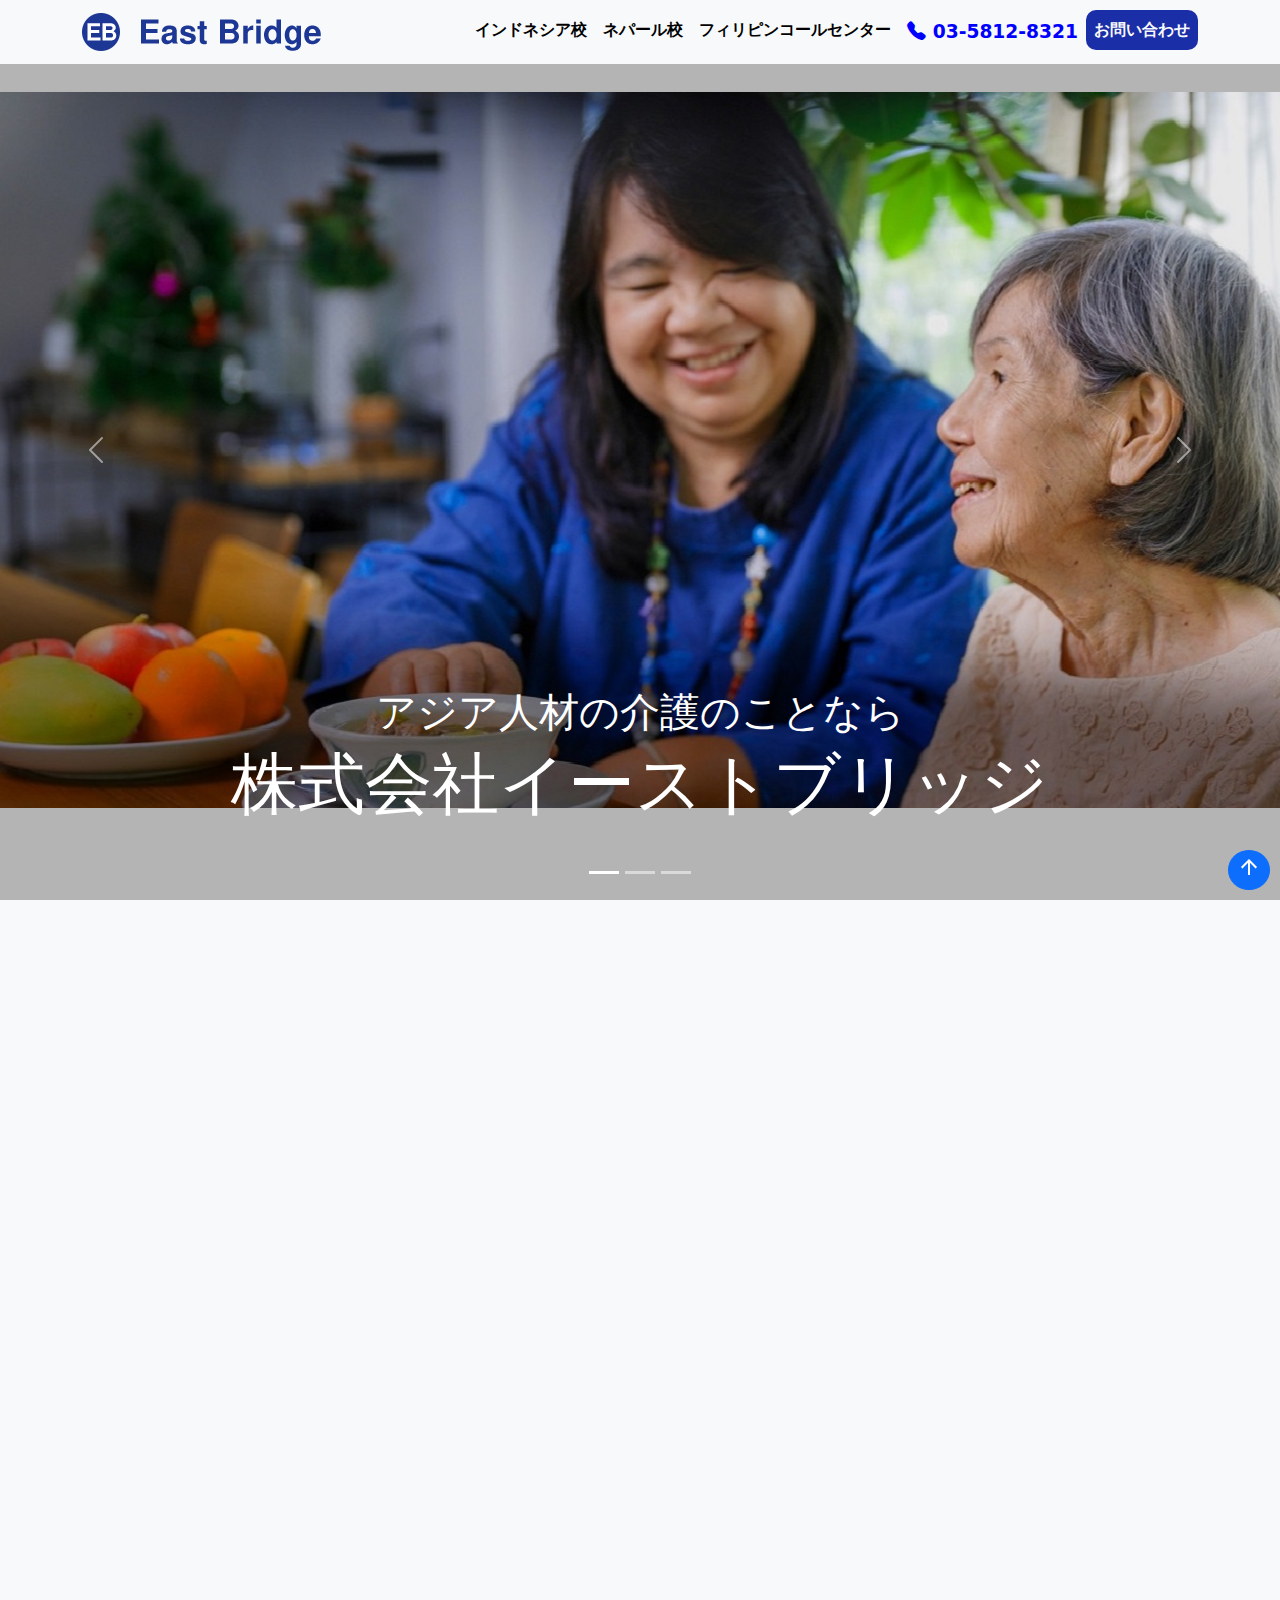
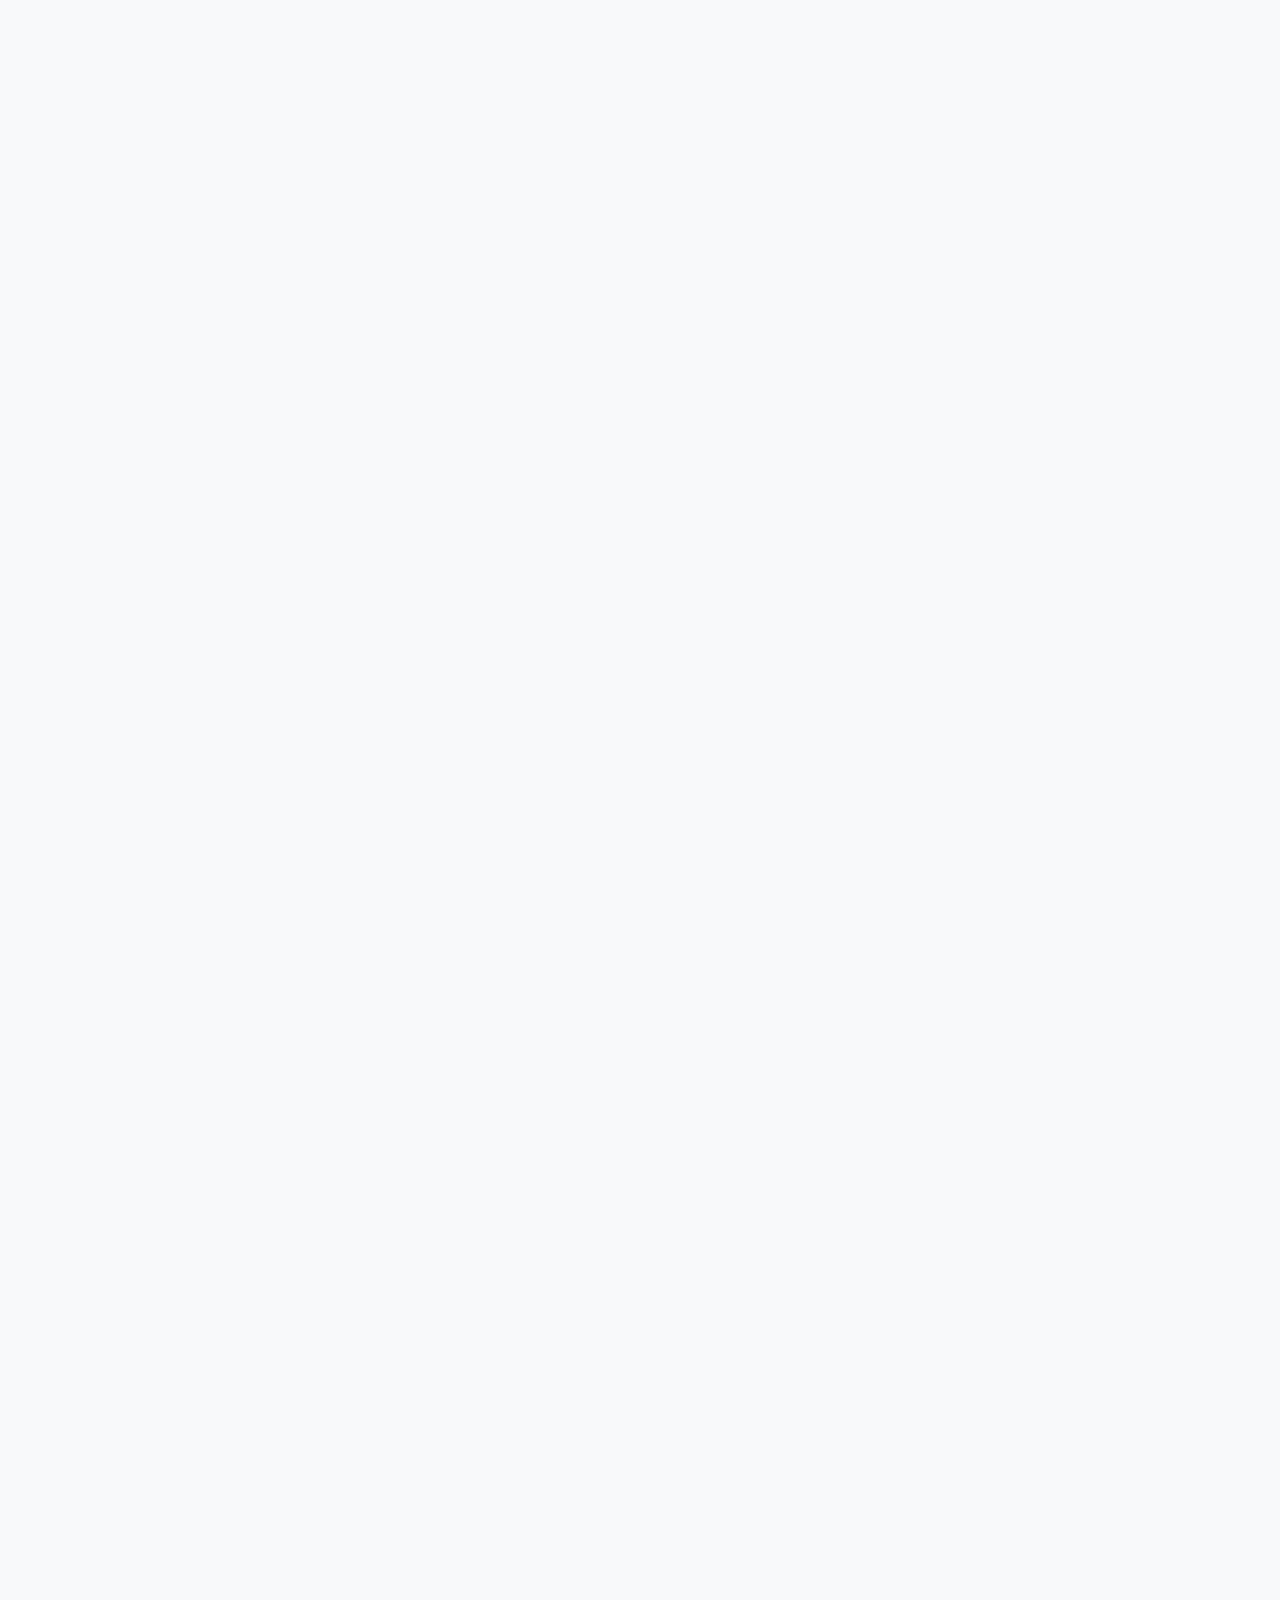
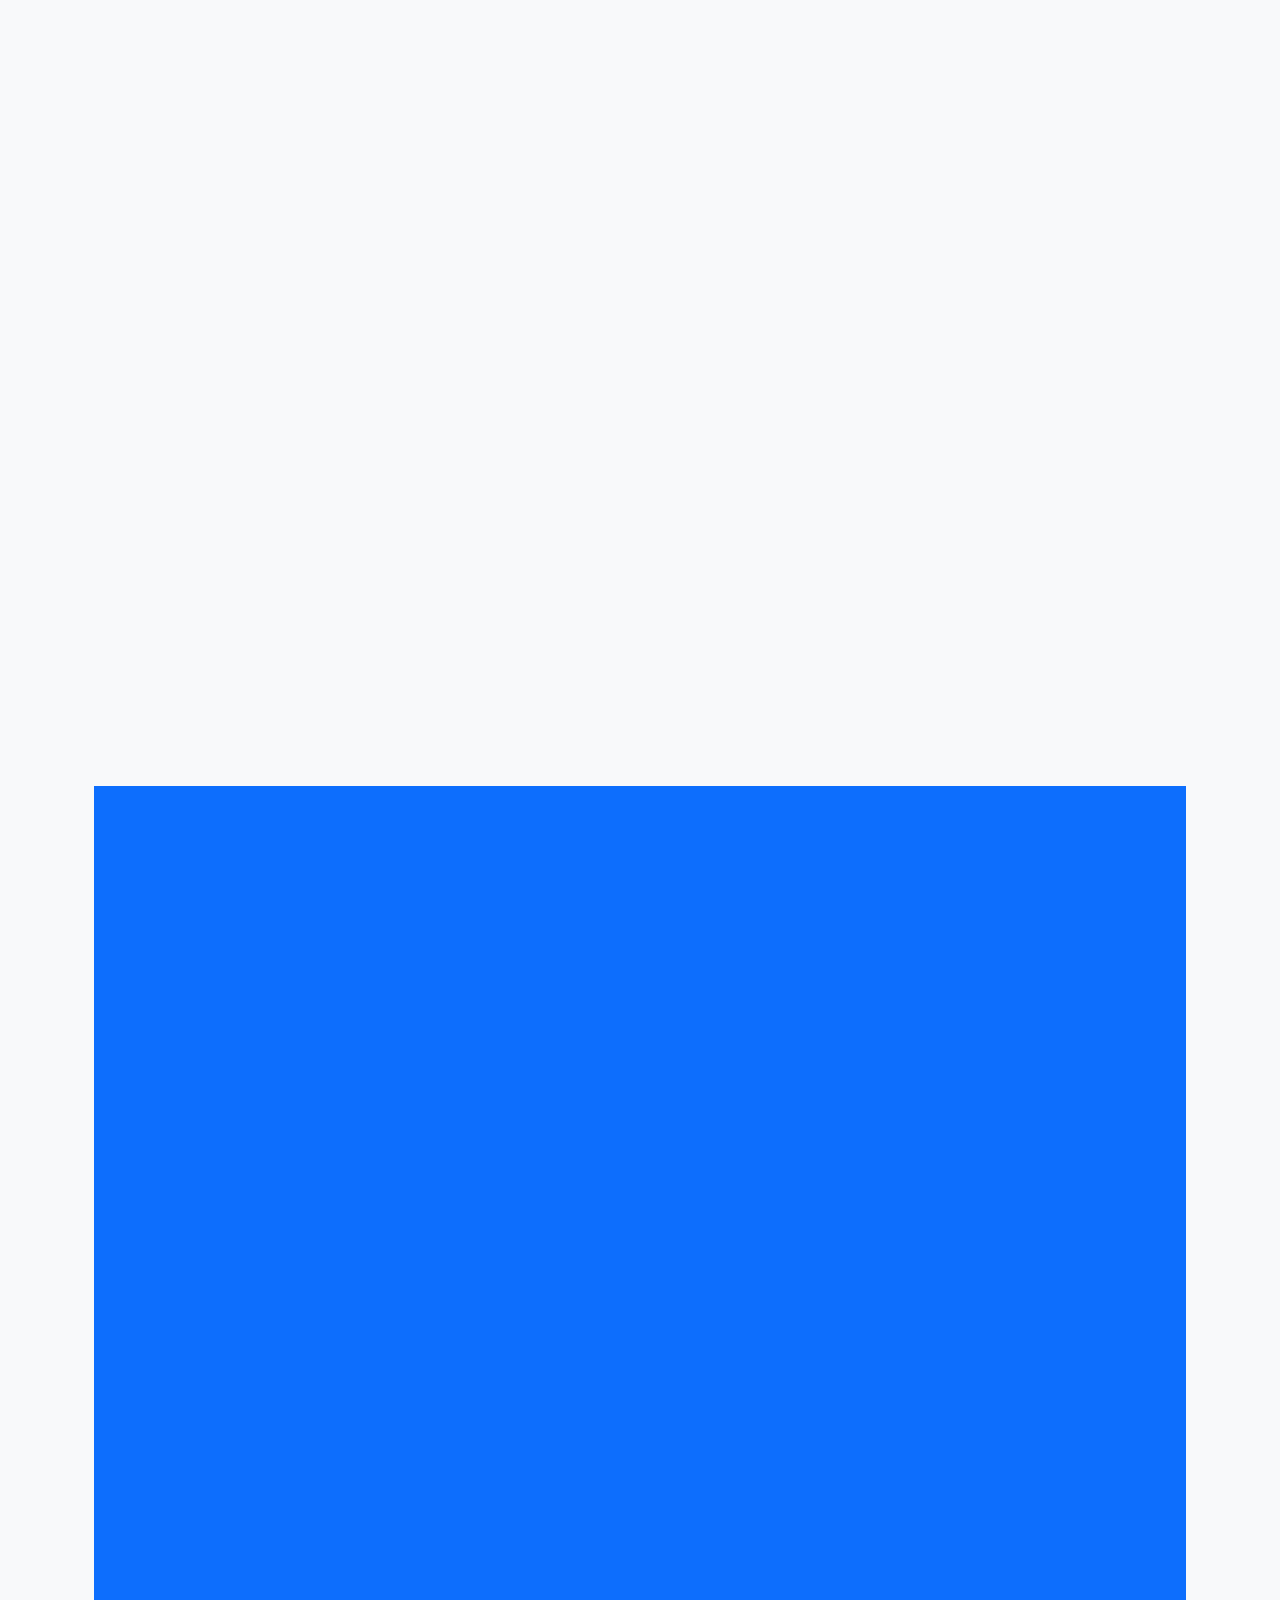
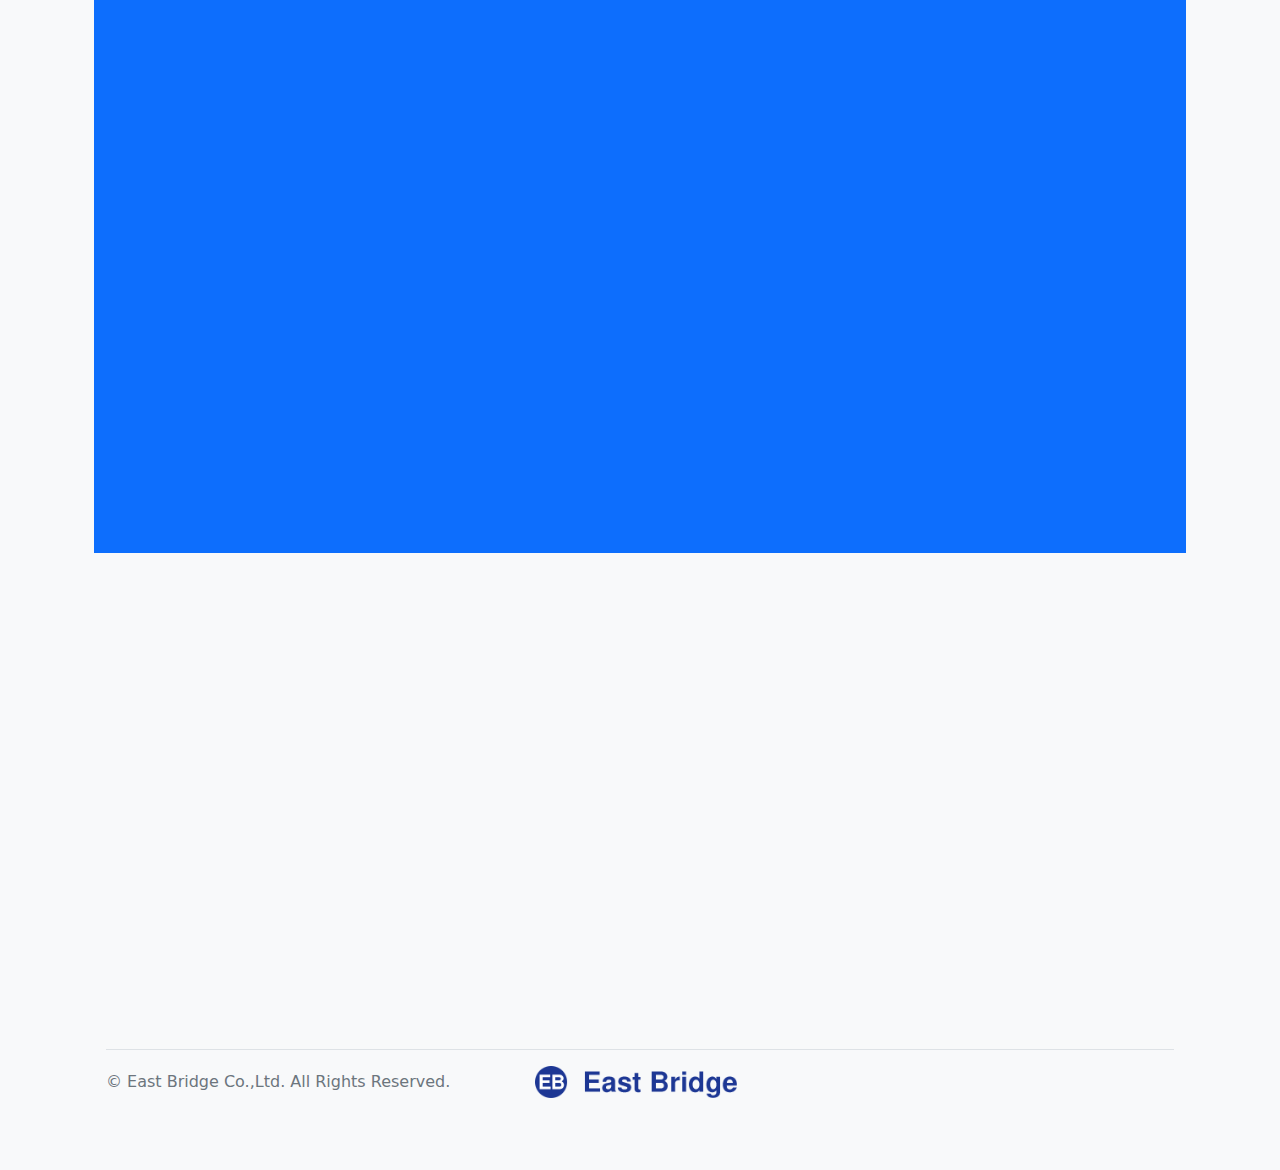
<file: index.html>
<!doctype html>
<html lang="en">
<head>

    <meta charset="utf-8">
    <meta name="viewport" content="width=device-width, initial-scale=1">

    <!-- Favicons -->
    <link rel="icon" type="image/x-icon" href="./img/eb.ico">
    <meta name="description" content="外国人雇用時の前勤務先へのヒアリング代行サービスならお任せください！企業様が人材採用時、応募者の前勤務先での勤務態度などを、代行してヒアリングし、スムーズな採用活動をサポートするサービスです。特定技能などの入国予定の就業者採用にも最適です。">
    <meta name="keywords" content="外国人採用,特定技能,ヒアリング代行サービス,Job Reliable,株式会社イースト・ブリッジ">
    <title>Job Reliable｜株式会社イースト・ブリッジ</title>


    <!-- Custom styles for this template -->
    <link href="css/hover-min.css" rel="stylesheet" media="all">
    <link href="css/bootstrap.min.css" rel="stylesheet">
    <link rel="stylesheet"
          href="https://fonts.googleapis.com/css2?family=Material+Symbols+Outlined:opsz,wght,FILL,GRAD@20..48,100..700,0..1,-50..200"/>
    <link href="css/aos.css" rel="stylesheet">
    <link href="./css/carousel.css" rel="stylesheet">
    <link href="./css/main.css" rel="stylesheet">
    <link href="./css/animate.min.css" rel="stylesheet">
    <link href="https://cdn.jsdelivr.net/npm/bootstrap-icons@1.3.0/font/bootstrap-icons.css" rel="stylesheet">

</head>
<body>

<div id="preloader">

</div>
<script>
    var loader = document.getElementById('preloader');
    window.addEventListener("load", function () {
        loader.style.display = "none";
    })
</script>
<script
        src="https://code.jquery.com/jquery-3.6.0.min.js"
        integrity="sha256-/xUj+3OJU5yExlq6GSYGSHk7tPXikynS7ogEvDej/m4="
        crossorigin="anonymous">
</script>
<header >   
     
    <nav class="navbar navbar-expand-lg navbar-light bg-light fixed-top xc" aria-label="Eighth navbar example">
        <div class="container">
            <a class="navbar-brand" href="#"><img src="img/logo-EastBridge.png"></a>
            <button class="navbar-toggler collapsed" type="button" data-bs-toggle="collapse"
                    data-bs-target="#navbarsExample07" aria-controls="navbarsExample07" aria-expanded="false"
                    aria-label="Toggle navigation">
                <span class="navbar-toggler-icon"></span>
            </button>

            <div class="navbar-collapse collapse navx" id="navbarsExample07" >
                <ul class="navbar-nav me-auto mb-2 mb-lg-0">


                </ul>
                <ul class="navbar-nav mb-2 mb-lg-0">
                    <li class="nav-item">
                        <a class="nav-link fw-semibold text-black" a href="http://www.yorisoi-caregiver.com/indonesia/">インドネシア校</a>
                    </li>
                    <li class="nav-item">
                        <a class="nav-link fw-semibold text-black" a href="http://www.yorisoi-caregiver.com/nepal/">ネパール校</a>
                    </li>
                    <li class="nav-item">
                        <a class="nav-link fw-semibold text-black" a href="http://www.yorisoi-caregiver.com/philippines/">フィリピンコールセンター</a>
                    </li>
                    <li class="nav-item">

                            <a class="nav-link fw-semibold " style="color: blue;font-size: 14pt" href="tel:03-5812-8321" ><i class="bi bi-telephone-fill"></i> 03-5812-8321</a>
                    </li>
                    <li class="nav-item">
                        <a class="nav-link fw-bold text-light bg-newBlue customBtn" href="https://www.eastbridge.co.jp/jinzai/contact.php">お問い合わせ</a>
                    </li>

                </ul>

            </div>
        </div>
        
    </nav>

</header>

<main>
    <!--Carousel-->
    <div id="myCarousel" class="carousel slide " data-bs-ride="carousel">
        <div class="carousel-indicators">
            <button type="button" data-bs-target="#myCarousel" data-bs-slide-to="0" class="active" aria-current="true"
                    aria-label="Slide 1"></button>
            <button type="button" data-bs-target="#myCarousel" data-bs-slide-to="1" aria-label="Slide 2"></button>
            <button type="button" data-bs-target="#myCarousel" data-bs-slide-to="2" aria-label="Slide 3"></button>
        </div>
        <div class="carousel-inner ">

            <div class="carousel-item c active">



                <div class="container ">
                    <div class="carousel-caption">
                        <h1 class="c-prgh animate__animated animate__fadeInRight">アジア人材の介護のことなら</h1>
                        <h1 class="c-title animate__animated animate__fadeInLeft" >株式会社イーストブリッジ</h1>
                    </div>
                </div>
            </div>
            <div class="carousel-item cc ">


                <div class="container">
                    <div class="carousel-caption">
                        <h1 class="c-prgh animate__animated animate__fadeInRight">トータルサポートなら</h1>
                        <h1 class="c-title animate__animated animate__fadeInLeft" >株式会社イーストブリッジ</h1>
                    </div>
                </div>
            </div>
            <div class="carousel-item  ccc ">


                <div class="container">
                    <div class="carousel-caption">
                        <h1 class="c-prgh animate__animated animate__fadeInRight">独自の海外ネットワークなら</h1>
                        <h1 class="c-title animate__animated animate__fadeInLeft" >株式会社イーストブリッジ</h1>
                    </div>
                </div>
            </div>

        </div>
        <button class="carousel-control-prev" type="button" data-bs-target="#myCarousel" data-bs-slide="prev">
            <span class="carousel-control-prev-icon" aria-hidden="true"></span>
            <span class="visually-hidden">Previous</span>
        </button>
        <button class="carousel-control-next" type="button" data-bs-target="#myCarousel" data-bs-slide="next">
            <span class="carousel-control-next-icon" aria-hidden="true"></span>
            <span class="visually-hidden">Next</span>
        </button>
    </div>

    <!--counter-->

    <div class="bg-light">
        <div class="1 container py-3 ">
            <div class="py-3  text-center felx" data-aos="fade-up" data-aos-anchor-placement="bottom-bottom">
            <div class="status">
                <div class="col-lg-6 mx-auto">
                    <p class="lead mb-1" id="feature-sub">Job Reliableの状況</p>
                    <h5 id="date-today"></h5>
                </div>
            </div>

            <script>
                let dateToday = document.getElementById("date-today");

                let today = new Date();
                let day = `${today.getDate() <10 ? "0" : ""}${today.getDate()}`;
                let month = `${(today.getMonth()+1)<10 ? "0" : ""}${(today.getMonth()+1)}`;
                let year = `${today.getFullYear()<10 ? "0" : ""}${today.getFullYear()}`;
                
                dateToday.textContent = `(${year}年${month}月${day}日時点)`;
            </script>



    <div class="box" data-aos="fade-up"></div>

    <div id="counter-section-container">
    
        <div id="counter-box-container">
    
            <div id="counter-box">
                <h3>お取引介護施設数</h3><span class="counter" data-number="45"></span>
                <p>施設</p>
            </div>
    
            <div id="counter-box">
                <h3>内定者数</h3><span class="counter" data-number="142"></span>
                <p>名</p>
            </div>
    
        </div>
    
    </div>
</div>

    <!--Feature-->
    <div class="bg-light">
        <div class="1 container py-3 ">
            <div class="py-3  text-center " data-aos="fade-up"
                 data-aos-anchor-placement="bottom-bottom">
                <h1 class="display-5 fw-bold " id="feature">弊社の特徴</h1>
                <div class="col-lg-6 mx-auto">
                    <p class="lead mb-4" id="feature-sub">Features of our company</p>
                </div>
            </div>
            <div class="row">
                <div class="card mb-3" data-aos="fade-up"
                     data-aos-anchor-placement="bottom-bottom">
                    <div class="row g-0">
                        <div class="col-md-5" data-aos="fade-right"
                             data-aos-offset="300"
                             data-aos-easing="ease-in-sine">
                            <img src="img/feature_01.png" class="img-fluid rounded-start" alt="...">
                        </div>
                        <div class="col-md-7" data-aos="fade-left"
                             data-aos-offset="300"
                             data-aos-easing="ease-in-sine">
                            <div class="card-body">
                                <h3 class="card-title">早期退職は全額返金</h3>
                                <p class="card-text">長期雇用を前提とした人材をご紹介しますので、入社６ヶ月以内の退職は全額返金いたします。

                                    <br>保証期間は６か月、１２か月、３６か月の３つをご用意しています。

                                    <br>「すぐに辞められると困る…」と不安な事業者様でも安心してお受け入れいただけます。</p>

                            </div>
                        </div>
                    </div>
                </div>
                <div class="card mb-3" data-aos="fade-up"
                     data-aos-anchor-placement="bottom-bottom">
                    <div class="row g-0">
                        <div class="col-md-5" data-aos="fade-right"
                             data-aos-offset="300"
                             data-aos-easing="ease-in-sine">
                            <img src="img/feature_02.png" class="img-fluid rounded-start" alt="...">
                        </div>
                        <div class="col-md-7" data-aos="fade-left"
                             data-aos-offset="300"
                             data-aos-easing="ease-in-sine">
                            <div class="card-body">
                                <h3 class="card-title">トータルサポート</h3>
                                <p class="card-text">人材募集から在留資格の変更及び、入社後のサポートまで弊社がトータルにサポートいたします。

                                    <br>ご希望の事業者様には1、2年で登録支援コンサル代を無くせるようにサポートします。

                                    就労者の支援を自社で行うことにより、特定技能の受け入れに伴うコストを削減することが可能です。</p>

                            </div>
                        </div>
                    </div>
                </div>
                <div class="card mb-3" data-aos="fade-up"
                     data-aos-anchor-placement="bottom-bottom">
                    <div class="row g-0">
                        <div class="col-md-5" data-aos="fade-right"
                             data-aos-offset="300"
                             data-aos-easing="ease-in-sine">
                            <img src="img/jinzai3.png" class="img-fluid rounded-start" alt="...">
                        </div>
                        <div class="col-md-7" data-aos="fade-left"
                             data-aos-offset="300"
                             data-aos-easing="ease-in-sine">
                            <div class="card-body">
                                <h3 class="card-title">独自の海外ネットワーク</h3>
                                <p class="card-text">YORISOI介護日本語学校ネパール/インドネシアと専属パートナーシップ契約を締結しており、優秀な人材を安定的に供給します。

                                    <br>また、弊社の現地法人（ネパール/インドネシア/ベトナム/フィリピン/中国）から直接。優秀な人材をご紹介致します。</p>

                            </div>
                        </div>
                    </div>
                </div>
                <div class="card mb-3" data-aos="fade-up"
                     data-aos-anchor-placement="bottom-bottom">
                    <div class="row g-0">
                        <div class="col-md-5" data-aos="fade-right"
                             data-aos-offset="300"
                             data-aos-easing="ease-in-sine">
                            <img src="img/jinzai4.png" class="img-fluid rounded-start" alt="...">
                        </div>
                        <div class="col-md-7" data-aos="fade-left"
                             data-aos-offset="300"
                             data-aos-easing="ease-in-sine">
                            <div class="card-body">
                                <h3 class="card-title">介護福祉士合格をサポート</h3>
                                <p class="card-text">一般社団法人しふく福祉人材協会が提供するオンラインでの介護福祉士合格プログラムにて、入社後の資格取得もサポートします。</p>

                            </div>
                        </div>
                    </div>
                </div>
            </div>
        </div>
    </div>

    <!--SSW specialities-->

<div class="bg-light">
    <div class="2 container py-3">
        <div class="py-3 text-center" data-aos="zoom-in"
             data-aos-anchor-placement="bottom-bottom">
            <h1 class="display-5 fw-bold" id="staff">特定技能の特徴</h1>
            <div class="col-lg-6 mx-auto">
                <p class="lead mb-4" id="staff-sub">Features of Designated Skills Visa</p>
            </div>
        </div>
    <h4 data-aos="flip-up" data-aos-duration="2000">特定技能のメリット</h4>
    <div class="b-grid mb-2 gap-2 d-sm-flex justify-content-sm-center">
    <div class="card  col-sm-4"  data-aos="flip-left" data-aos-duration="2000">
        <div class="card-body ">
            <h4 class="ssw-sub">施設配置の自由</h5>
            <p class="card-text">複数の施設を経営している企業の場合、A施設、B施設、C施設等で転籍可能です。</p>
        </div>
    </div>
    <div class="card col-sm-4" data-aos="zoom-in-down" data-aos-duration="2000">
        <div class="card-body">
            <h4 class="ssw-sub">指導員不要で夜勤勤務が可能</h5>
            <p class="card-text">技能実習生は実習指導員がいないと夜勤は出来ません。</p>
        </div>
    </div>
    <div class="card col-sm-4" data-aos="flip-right" data-aos-duration="2000">
        <div class="card-body">
            <h4 class="ssw-sub">ランニングコストが減らせる</h5>
            <p class="card-text">技能実習の管理費と異なり、自社で3ヶ月面談等が可能出れればコスト削減が可能です。</p>
        </div>
    </div>
    </div>
    <div class="b-grid mb-2 gap-2 d-sm-flex justify-content-sm-center">
        <div class="card col-sm-4"  data-aos="zoom-in-left" data-aos-duration="2000">
            <div class="card-body">
                <h4 class="ssw-sub">介護の特定技能１号外国人は、技能実習３年修了の人材と介護技能が同等であることから、就労と同時に配置基準に算定します</h5>
                <p class="card-text">事業所に配属後すぐに人員配置基準に加えることができる（基本的には自治体の条例は厚生労働省の公示に合わせているが異なる場合もあり）。</p>
            </div>
        </div>
        <div class="card col-sm-4" data-aos="flip-right" data-aos-duration="2000">
            <div class="card-body">
                <h4 class="ssw-sub">法的な制限を最小限にとどめることができる</h5>
                <p class="card-text">技能実習計画に基づいた作業を忠実に実施していないと法律違反として、実習取消処分になります。また、36協定など、労働基準法に違反すると、これも実習取消処分になってしまいます。</p>
            </div>
        </div>
        <div class="card col-sm-4" data-aos="zoom-in-right" data-aos-duration="2000">
            <div class="card-body">
                <h4 class="ssw-sub">初年度から常勤の介護職員数まで採用できる上、新設から3年未満でも導入可能</h5>
                <p class="card-text">外国人介護士の雇用における受け入れ人数枠が大きい上、新設の事業者でも外国雇用が可能です。</p>
            </div>
        </div>
    </div>
    <h4 class="py-3 text-Left" data-aos="flip-up" data-aos-duration="2000">外国人介護人材受入れの仕組み</h4>
    <div class="img" data-aos="zoom-in-right" data-aos-duration="2000">
    <img src="./img/ppttable.png" width="100%">
    </div>

    <!--Staff-->
    <div class="bg-light">
        <div class="2 container py-3">
            <div class="py-3 text-center" data-aos="fade-up"
                 data-aos-anchor-placement="bottom-bottom">
                <h1 class="display-5 fw-bold" id="staff">ご紹介できる人材</h1>
                <div class="col-lg-6 mx-auto">
                    <p class="lead mb-4" id="staff-sub">Personnel we can introduce</p>
                </div>
            </div>
            <div class="pb-5">
                <div class="d-flex align-items-center p-3 my-1 text-white bg-newBlue rounded shadow-sm "
                     data-aos="flip-up"
                     data-aos-duration="2000">
                    <img class="me-3" src="img/icons8-bookmark-24.png">
                    <div class="lh-1">
                        <h1 class="h3 mb-0 text-white lh-1 animate__backInLeft">介護福祉士（暫定介護福祉士）、正看護師、准看護師等の有資格者</h1>

                    </div>
                </div>
                <div class="d-flex align-items-center p-3  my-1 text-white bg-newBlue rounded shadow-sm"
                     data-aos="flip-up"
                     data-aos-duration="2000">
                    <img class="me-3" src="img/icons8-bookmark-24.png">
                    <div class="lh-1">
                        <h1 class="h3 mb-0 text-white lh-1">特定技能介護合格者</h1>

                    </div>
                </div>
                <div class="d-flex align-items-center p-3 my-1 text-white bg-newBlue rounded shadow-sm"
                     data-aos="flip-up"
                     data-aos-duration="2000">
                    <img class="me-3" src="img/icons8-bookmark-24.png">
                    <div class="lh-1">
                        <h1 class="h3 mb-0 text-white lh-1">留学生（暫定）介護福祉士</h1> <p>※ 詳細はお問い合わせください</p>

                    </div>
                </div>
                <div class="d-flex align-items-center p-3  my-1 text-white bg-newBlue rounded shadow-sm"
                     data-aos="flip-up"
                     data-aos-duration="2000">
                    <img class="me-3" src="img/icons8-bookmark-24.png">
                    <div class="lh-1">
                        <h1 class="h3 mb-0 text-white lh-1">就労制限のない人材</h1>

                    </div>
                </div>
            </div>

        </div>
    </div>

    <!--Company-->
    <div class="bg-primary ppp pb-5">
        <div class="3 container py-3">
            <div class=" py-5 text-center" data-aos="fade-up"
                 data-aos-anchor-placement="bottom-bottom">
                <h1 class="display-5 fw-bold text-light" id="company">会社概要</h1>
                <div class="col-lg-6 mx-auto">
                    <p class="lead mb-4 text-light">About us</p>
                </div>
            </div>
            <div class="row">
                <div class="col-lg-6 col-sm-12" data-aos="fade-right"
                     data-aos-anchor="#example-anchor"
                     data-aos-offset="2000"
                     data-aos-duration="2000">
                    <table class="table text-light">
                        <tbody>
                        <tr>
                            <th >資本金</th>
                            <th >1,000万円</th>

                        </tr>
                        <tr>
                            <th scope="row">設立</th>
                            <th>1994年 3月 1日</th>

                        </tr>
                        <tr>
                            <th scope="row">役員</th>
                            <th>代表取締役社長　<br>今村 努</th>

                        </tr>
                        <tr>
                            <th scope="row">従業員数</th>
                            <th>国内 45名　<br>
                                海外 50名<br>
                                (内外国人スタッフ95名)</th>

                        </tr>
                        <tr>
                            <th scope="row">取引銀行</th>
                            <th>みずほ銀行　西野田支店</th>

                        </tr>
                        <tr>
                            <th scope="row">主な取引先</th>
                            <th>KDDI株式会社<br>
                                ソフトバンク株式会社<br>
                                東日本電信電話株式会社<br>
                                介護事業者<br>
                                NTTインターネット株式会社<br>
                                日本国内　大学、専門学校、<br>
                                日本語学校　多数<br>
                                海外　日本語学校、留学会社<br>
                                送り出し機関<br>
                                他多数（順不同）
                            </th>
                        </tr>
                        <tr>
                            <th scope="row">東京本社</th>
                            <th>〒110-0005　<br>
                                東京都台東区上野1-11-9<br>
                                イマスサニービル８階<br>
                                TEL：03-5812-8321<br>
                                FAX：03-5812-8366
                            </th>

                        </tr>
                        </tbody>
                    </table>
                </div>
                <div class="col-lg-6 col-sm-12" data-aos="fade-left"
                     data-aos-anchor="#example-anchor"
                     data-aos-offset="2000"
                     data-aos-duration="2000">
                    <table class="table text-light">
                        <tbody>
                        <tr>
                            <th scope="row">大阪支社</th>
                            <th>〒531-0072<br>
                                大阪市北区豊崎3丁目20-9<br>
                                三栄ビル9F<br>
                                TEL：06-6371-6851　<br>
                                FAX：06-6371-6852
                            </th>

                        </tr>
                        <tr>
                            <th scope="row">福岡支社</th>
                            <th>〒812-0013 <br>
                                福岡県福岡市博多区博多駅東2-6-28<br>
                                ユナイト博多ビル5階<br>
                                TEL：092-477-2846<br>
                                FAX：092-477-2848<br>
                            </th>

                        </tr>
                        <tr>
                            <th scope="row">名古屋支社</th>
                            <th>〒460-0003 <br>
                                愛知県名古屋市中区錦2-9-6<br>
                                名和丸の内ビル7階A号室
                            </th>

                        </tr>
                        <tr>
                            <th scope="row">海外拠点</th>
                            <th>中国（大連）<br>
                                フィリピン（ダバオ）<br>
                                ネパール（カトマンズ）<br>
                                インドネシア（スラゲン）<br>
                                ベトナム　（ホーチミン)

                            </th>

                        </tr>
                        <tr>
                            <th scope="row">事業内容</th>
                            <th>・有料職業紹介事業<br>
                                　許可番号13－ユー314199<br>　
                                登録支援機関　19登-001293<br>
                                　特定技能サーチの運営<br>　
                                <a href="https://tokuteiginou-search.com" target="_blank"><url class=sp-text-light>https://tokuteiginou-search.com</url></a><br>
                                ・携帯電話の販売代理業務<br>

                                介護職に特化した外国人材紹介事業を行っております
                            </th>

                        </tr>
                        <tr>
                            <th scope="row">ご紹介できる人材</th>
                            <th>・介護福祉士（暫定介護福祉士）<br>
                                ・正看護師<br>
                                ・准看護師等の有資格者<br>
                                ・特定技能介護合格者<br>
                                ・留学生（暫定）介護福祉士<br>
                                ・就労制限のない人材
                            </th>

                        </tr>
                        <tr>
                            <th scope="row">ご紹介可能な国籍</th>
                            <th>・インドネシア<br>
                                ・ネパール<br>
                                ・フィリピン<br>
                                ・ミャンマー<br>
                                ・中国<br>
                                ・モンゴル<br>
                                ・ベトナム
                            </th>

                        </tr>

                        </tbody>
                    </table>
                </div>
            </div>

        </div>

    </div>
    


    <!--Contact-->
    <div class="bg" data-aos="fade-up"
         data-aos-anchor-placement="center-bottom"
         data-aos-duration="1500">
        <div class="4 container py-3 pt-5">
            <div class="pb-5">
                <div class="px-4 text-center">
                    <div class="col-lg-12 mx-auto">
                        <p class="lead mb-4">Job Reliable(ジョブリライアブル)とは、イーストブリッジが新たに展開する「前勤務先へのヒアリング代行サービス」です。
                            <br>企業様が人材採用時、応募者の前勤務先での勤務態度などを、弊社が代行してヒアリングさせていただき、スムーズな採用活動をサポートいたします。
                            弊社は社員の80%が外国籍で、中国、フィリピン、インドネシア、ネパールなどにも支社を設けています。
                            <br>そのため、特定技能などの入国予定の就業者採用にも最適です。</p>
                            <h2 class="pb-2"><strong><a href="./resources/poster.html" target="_blank" style="color: white"> 「詳細は」<img src="img/img_508714.png" class="hand" ></a></strong></h2>
                        <h2 class="pb-2"><strong>お気軽にお問い合わせください</strong></h2>
                        
                        <div class="d-grid gap-2 d-sm-flex justify-content-sm-center">

                            <button type="button" class="btn btn-outline-primary bg-newBlue btn-lg px-4 gap-3 customBtn text-light">
                                <i class="bi bi-telephone-fill text-light"></i>
                                <a href="tel:03-5812-8321" style="color: white">03-5812-8321</a>
                            </button>
                            <button type="button" class="btn-outline-primary btn bg-newOrange btn-lg px-4 gap-3 customBtn text-light" ><a class="nav-link bg-newOrange customBtn text-light" href="https://www.eastbridge.co.jp/jinzai/contact.php">お問い合わせ</a></button>
                        </div>
                    </div>
                </div>
            </div>

        </div>
    </div>
    <!--Footer-->
    <div class="container">
        <footer class="d-flex flex-wrap justify-content-between align-items-center py-3 my-4 border-top">
            <p class="col-md-4 mb-0 text-muted">© East Bridge Co.,Ltd. All Rights Reserved.</p>

            <a href="https://www.eastbridge.co.jp/"
               class="col-md-4 d-flex align-items-center justify-content-center mb-3 mb-md-0 me-md-auto link-dark text-decoration-none">
                <img src="img/logo-EastBridge.png" class="bi me-2" height="32"></img>
            </a>
        </footer>
    </div>
    <!-- Back to top button -->
    <button class="btn btn-sm btn-primary rounded-circle position-fixed bottom-0 end-0"
            onclick="scrollToTop()" id="back-to-up">
        <span class="material-symbols-outlined">
            arrow_upward
        </span>
    </button>
</main>


<script src="js/aos.js"></script>
<script>AOS.init();</script>
<script src="js/main.js"></script>
<script src="js/bootstrap.bundle.min.js"></script>
</body>
</html>
</file>
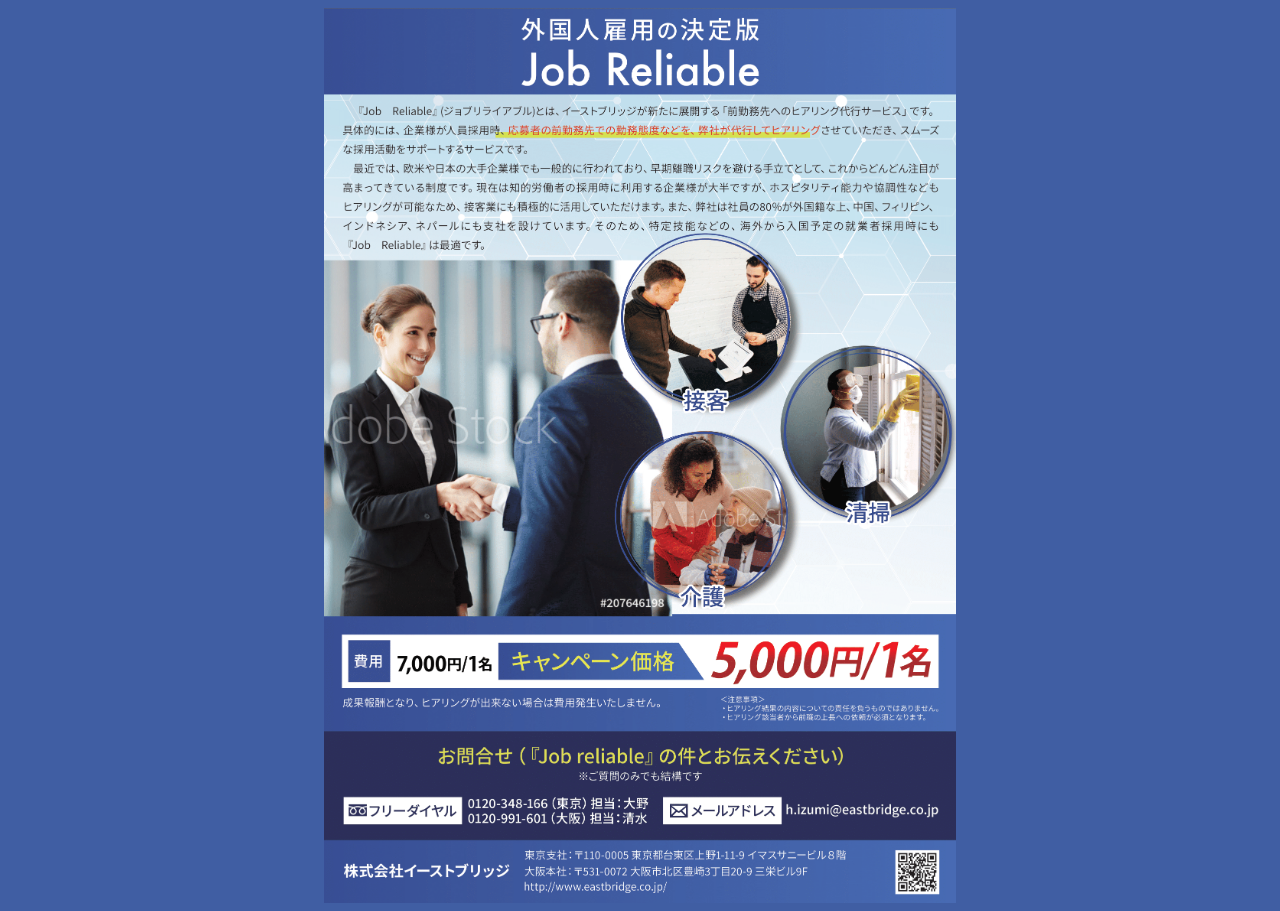
<file: resources/poster.html>
<html>
<head>

    <style type="text/css" media="all">

        body{
            background-color: rgb(64,94,163);
        }

        img {
          display: block;
          margin-left: auto;
          margin-right: auto;
          width: 50%;
        }
    </style>

</head>
<body>
    <img src="../img/poster.png" width="50%">
</body>
</html>
</file>
<file: css/carousel.css>
/* GLOBAL STYLES
-------------------------------------------------- */
/* Padding below the footer and lighter body text */

body {
    color: #5a5a5a;
  }

.bd-placeholder-img {
  font-size: 1.125rem;
  text-anchor: middle;
  -webkit-user-select: none;
  -moz-user-select: none;
  user-select: none;
}
  /* CUSTOMIZE THE CAROUSEL
  -------------------------------------------------- */
  
  /* Carousel base class */
  .carousel {
  }
  /* Since positioning the image, we need to help out the caption */
  .carousel-caption {
    bottom: 3rem;
    z-index: 10;
  }
  
  /* Declare heights because of positioning of img element */
  .carousel-item {
    height: 32rem;
  }
  
  
  /* MARKETING CONTENT
  -------------------------------------------------- */
  
  /* Center align the text within the three columns below the carousel */
  .marketing .col-lg-4 {
    margin-bottom: 1.5rem;
    text-align: center;
  }
  /* rtl:begin:ignore */
  .marketing .col-lg-4 p {
    margin-right: .75rem;
    margin-left: .75rem;
  }
  /* rtl:end:ignore */
  
  
  /* Featurettes
  ------------------------- */
  
  .featurette-divider {
    margin: 5rem 0; /* Space out the Bootstrap <hr> more */
  }
  
  /* Thin out the marketing headings */
  /* rtl:begin:remove */
  .featurette-heading {
    letter-spacing: -.05rem;
  }
  
  /* rtl:end:remove */
  
  /* RESPONSIVE CSS
  -------------------------------------------------- */
  
  @media (min-width: 40em) {
    /* Bump up size of carousel content */
    .carousel-caption p {
      margin-bottom: 1.25rem;
      font-size: 1.25rem;
      line-height: 1.4;
    }
  
    .featurette-heading {
      font-size: 50px;
    }
  }
  
  @media (min-width: 62em) {
    .featurette-heading {
      margin-top: 7rem;
    }


  }
</file>
<file: css/main.css>
.ppp {

    background-image: url('../img/pexels-cowomen-2041629.jpg');
    background-attachment: fixed;
    background-size: cover;
}

::-webkit-scrollbar {
    width: 10px;
}

::-webkit-scrollbar-track {
    background: #a2afff;
}

::-webkit-scrollbar-thumb {
    background: #1a2ea7;
    border-radius: 10px;
}

::-webkit-scrollbar-thumb:hover {

    background: #555;
}

.bg-newBlue {
    background-color: #1a2ea7;
    border-radius: 10px;
}

.customBtn:hover {
    background-color: black;
}

#back-to-up {
    margin: 10px;
}

#preloader {
    background: #b4b4b4 url('../img/eb.gif') no-repeat center center;
    height: 100vh;
    width: 100%;
    position: fixed;
    z-index: 100;
}

#preloader > img {
    margin: 0;
    justify-content: center;
    display: block;
    align-content: center;
    align-items: center;

}
.hand{
    width: 50px;
    height: 30px;
}
.carousel-item {
    min-height: 100vh;
}
#feature{
    color: #1a2ea7;
}
#staff{
    color: #1a2ea7;
}
#feature-sub{
    color: #a2afff;
}

#staff-sub{
    color: #a2afff;
}


.bg{
    background-color: #1a2ea7;
    color: white;
}

.c{
    background: #b4b4b4 url('../img/carousel-1.jpg') no-repeat center center;
}
.cc{
    background: #b4b4b4 url('../img/carousel-2.jpg') no-repeat center center;
}
.ccc{
    background: #b4b4b4 url('../img/carousel-3.jpg') no-repeat center center;
}

.c-title{
    font-size: 50pt;
}
.c-prgh{
    font-size: 30pt;
}

@media screen and (max-width: 480px) {
    .c-title{
        font-size: 20pt;
    }
    .c-prgh{
        font-size: 10pt;
    }
}
.navx{
    text-align: center;
}

.nav-fixed{
    position: sticky;
   top: 0;
   z-index: 100;
}
.xc{
    width: 100vw;
}




#counter-section-container {
  width: 100%;
  text-align: center;
  color: white;

}

#counter-box-container {
  /*border: 1px solid #999999;*/
  overflow: hidden;
  display: inline-block;
}

#counter-box {
  /*width: 33.22%;*/
  width: 300px;
  min-width: 200px;
  margin: 5px 25px 5px 5px;
  padding: 5px 5px 5px 5px;
  float: left;
  text-align: center;
  /*background-color: #111111;*/

  border-radius: 50px;
  background-color:#1a2ea7;
  padding: 20px;
  /*border: 1px solid #666666;*/
}

.counter {
  font-size: 80px;
  color:white;
  font-weight: bold;
}
</file>
